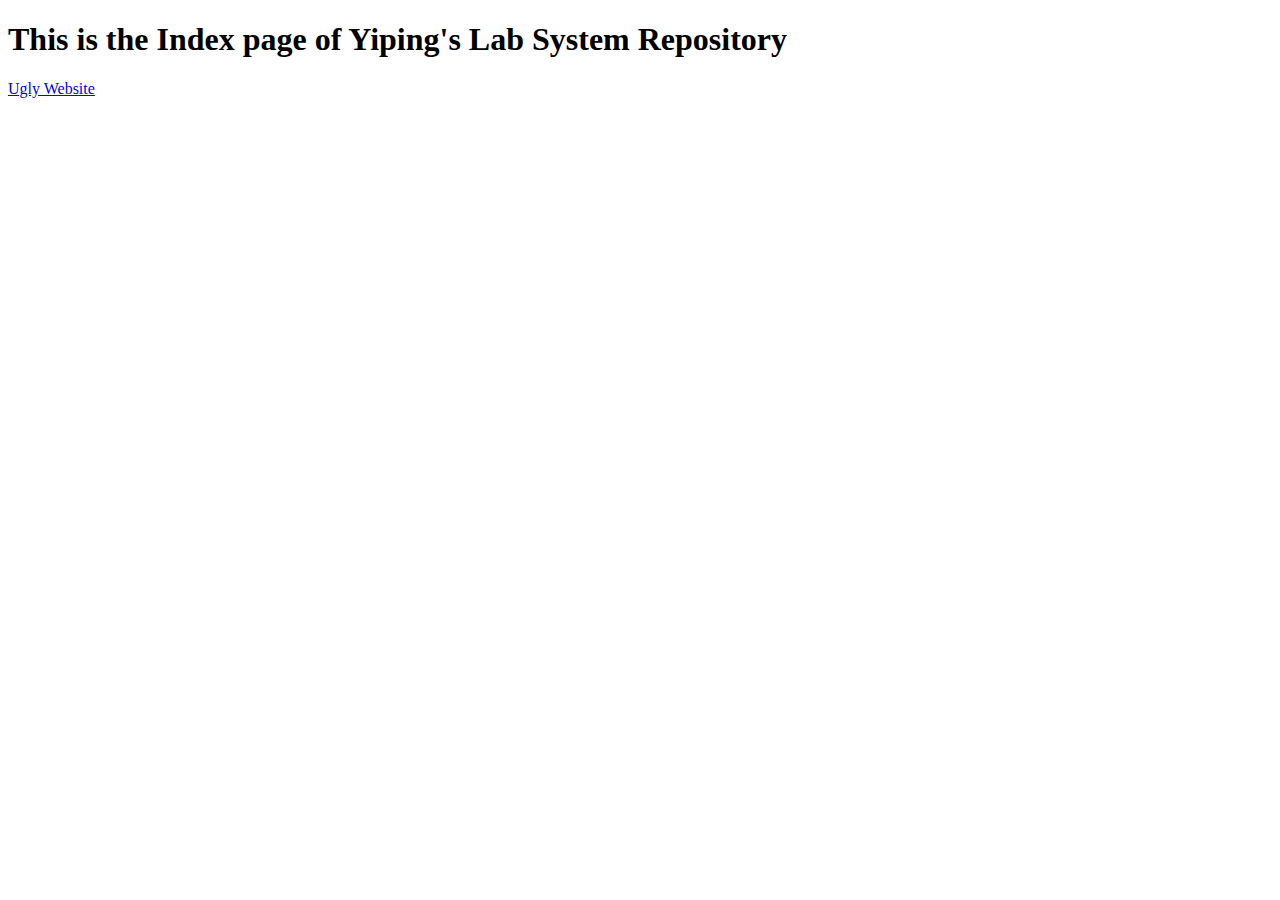
<file: index.html>
<!DOCTYPE HTML>
<html lang="en">
<head>
	<meta charset="UTF-8">


	<title>Yiping Dong</title>
  
  <head>
	  <h1>This is the Index page of Yiping's Lab System Repository</h1>
  </head>
  
  <body>
	  <p>
		  <a href = "ugly-website/ugly-website.html">Ugly Website</a>
	  </p>
  </body>
  </html>
</file>
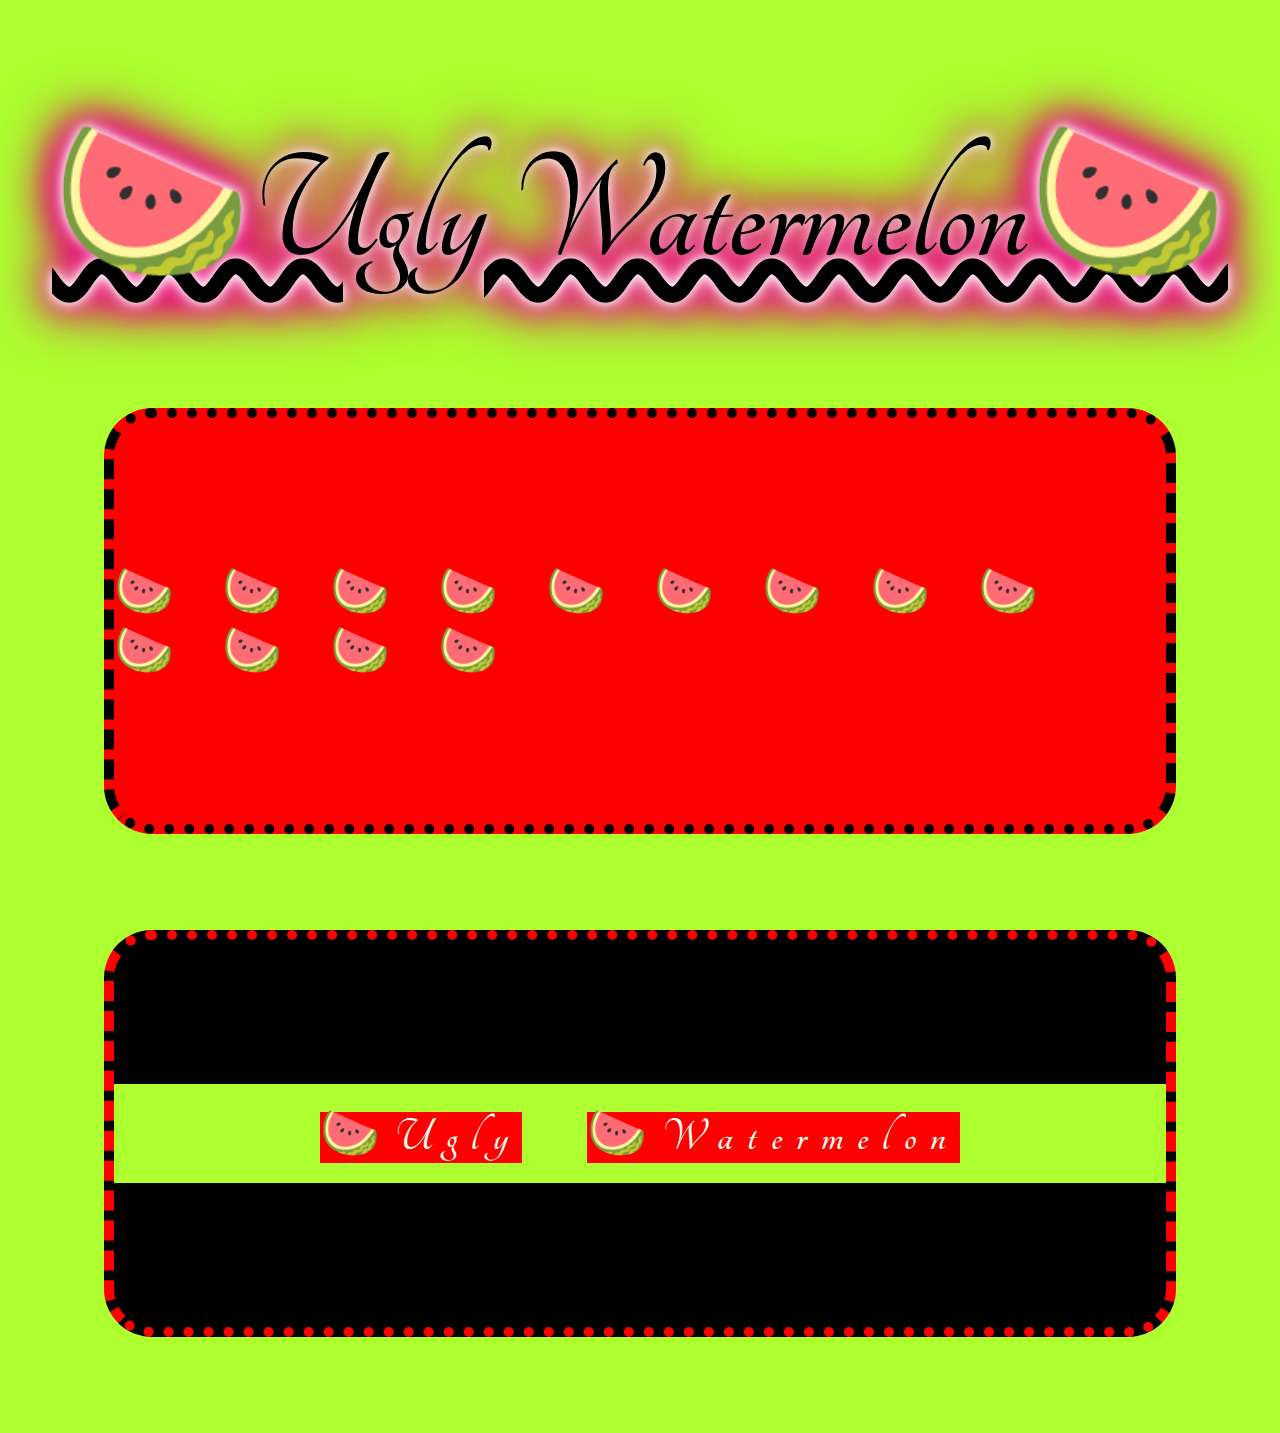
<file: ugly-website/ugly-website.html>
<!DOCTYPE html>

<html>

<head>
    <title>🍉Ugly Watermelon🍉</title>
    <link rel = "stylesheet" type = "text/css" href = "uglyss.css">
</head>

<body>
<h1>🍉Ugly Watermelon🍉</h1>

<div>
<p>🍉🍉🍉🍉🍉🍉🍉🍉🍉🍉🍉🍉🍉</p>
</div>

<div id = "black">
<ul>
    <li>🍉Ugly</li>
    <li>🍉Watermelon</li>
</ul>
</div>

</body>

</html>
</file>
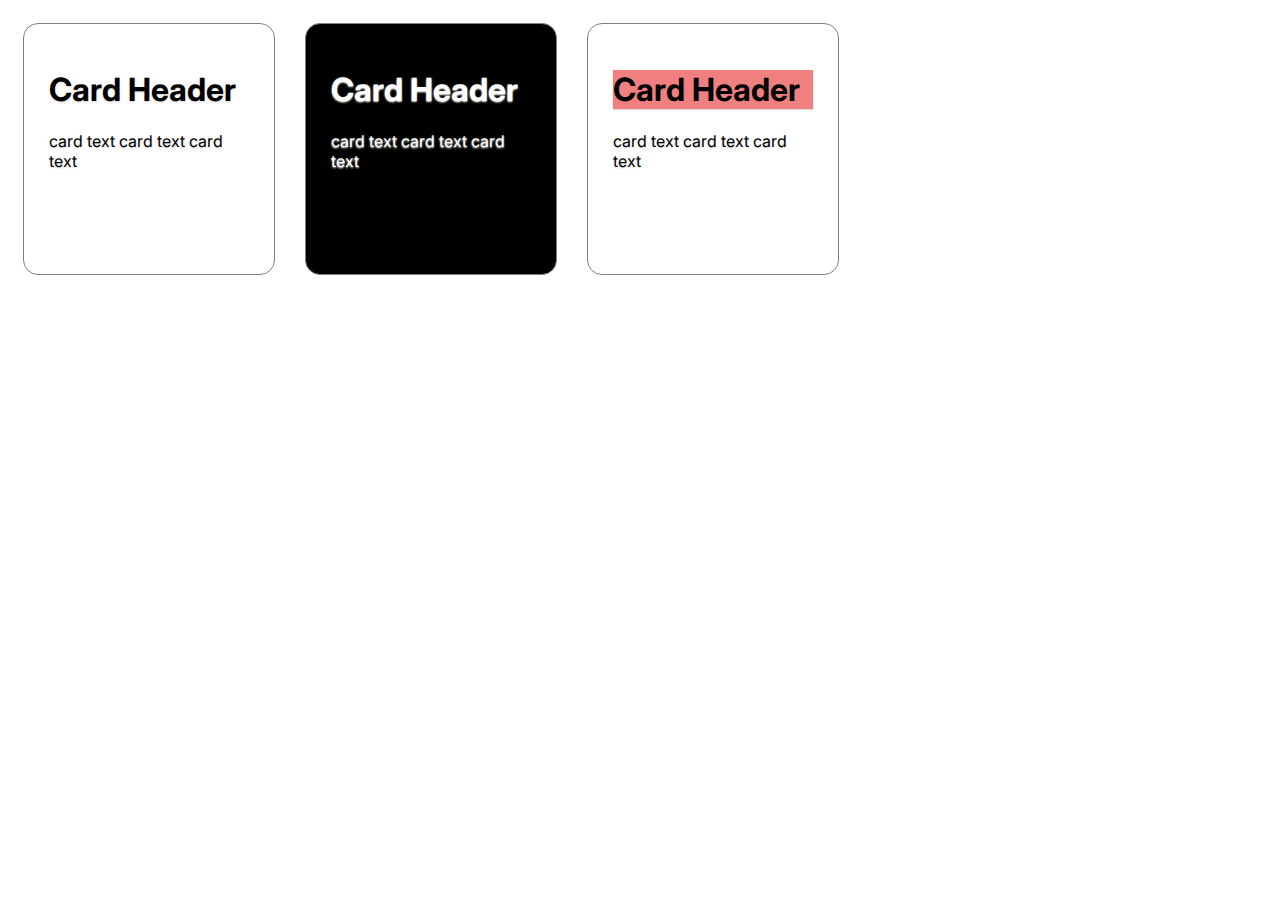
<file: inclass-css/css/css-example.html>
<!DOCTYPE html>

<html>

<head>
    <title>CSS class workshop</title>
    <link rel = "stylesheet" type = "text/css" href = "example.css">
</head>

<body>
    <div class = "parent">
        <div class = "cards">
            <h1>Card Header</h1>
            <p>card text card text card text</p>
        </div>
        <div class = "cards" id="black">
            <h1>Card Header</h1>
            <p>card text card text card text</p>
        </div>
        <div class = "cards">
            <h1 id = "highlight">Card Header</h1>
            <p>card text card text card text</p>
        </div>
    </div>
</body>

</html>
</file>
<file: ugly-website/uglyss.css>
@import url('https://fonts.googleapis.com/css2?family=Dancing+Script:wght@400;700&family=Tangerine:wght@400;700&display=swap');
@import url('https://fonts.googleapis.com/css2?family=Praise&family=Yuji+Boku&display=swap');

html {
    background-color:greenyellow;
    font-family: 'Tangerine', cursive;
}

.svg-object{
    height: 500px;    
    width: 500px;
    margin: 0 35%;
}

h1{
    font-size: 10em;
    text-align: center;
    text-decoration: underline;
    text-decoration-style: wavy;
    text-shadow: 0 0 10px #fff, 0 0 20px #fff, 0 0 30px #e60073, 0 0 40px #e60073, 0 0 50px #e60073, 0 0 60px #e60073, 0 0 70px #e60073;
}



div {
    display: block;
    margin: 2em;
    padding:2em 0;
    background-color:red;
    font-size: 3em;
    letter-spacing: 1em;
    border-style: dotted dashed;
    border-width: 10px;
    border-radius: 1em;
}

#black {
    background-color: black;
    border-color: red;
}

ul {
    background: greenyellow;
    padding: 20px;
    list-style-type: square;
    list-style-position: inside;
    text-align: center;
  }

li{
    display: inline;
    background: red;
    margin: 5px;
    color: honeydew;
    letter-spacing: 0.3em;
    font-weight: 800;
  }

  li:hover{
      background-color: green;
      color: red;
      text-shadow: 0 0 10px #fff, 0 0 20px #fff, 0 0 30px #e60073, 0 0 40px #e60073, 0 0 50px #e60073, 0 0 60px #e60073, 0 0 70px #e60073;

  }

  @media screen and (max-width: 768px) {
    html {
        font-family: 'Praise', cursive;
        background-color:red;
    }

    h1 {
        font-size: 7em;
        text-shadow: 0 0 10px #fff, 0 0 20px #fff, 0 0 30px rgb(255,220,0), 0 0 40px rgb(255,220,0), 0 0 50px rgb(255,220,0), 0 0 60px rgb(255,220,0), 0 0 70px rgb(255,220,0);
    }

    .svg-object {
        height: 300px;    
        width: 300px;
    }

    div {
        margin: 0.8em;
        padding: 0.8em 0;
        transform: scaleX(-1);
        background-color: greenyellow;
    }

    ul {
        background: red;
    }

    li {
        background: greenyellow;
    }


}

@media screen and (max-width: 376px) {
    html {
        font-family: 'Yuji Boku', serif;
        transform: scaleY(-1);
    }

    h1 {
        font-size: 4em;
        text-shadow: 0 0 10px #fff, 0 0 20px #fff, 0 0 30px rgb(0, 255, 0), 0 0 40px rgb(0, 255, 0), 0 0 50px rgb(0, 255, 0), 0 0 60px rgb(0, 255, 0), 0 0 70px rgb(0, 255, 0);
    }  

    .svg-object {
        height: 150px;    
        width: 150px;
    }

    div {
        margin: 0.3em;
        padding: 0.3em 0;
        transform: scaleX(-1);
        background-color:greenyellow;
    }

    ul {
        background: red;
    }

    li {
        background: greenyellow;
    }


}
</file>
<file: inclass-css/css/example.css>
@import url('https://fonts.googleapis.com/css2?family=Inter:wght@400;600&display=swap');

body {
    font-family: 'Inter', sans-serif;
}
.cards{
    border: 1px solid grey;
    width: 200px;
    height: 200px;
    border-radius: 15px;
    padding: 25px;
    margin: 15px;
    background-color: white;
    text-shadow: 0px 1px 2px lightgray;
}
/* .cards p, .cards h1{
    text-shadow: 0px 1px 2px lightgray;
} */
.parent{
    width: 100vw;
    display: flex;
    align-items: center;
    justify-content:flex-start;
}
#black{
    background-color: black;
    color:white;
    text-shadow: 0px 1px 2px ivory;
}
#highlight{
    background-color: lightcoral;
    box-shadow: 0px 1px 2px lightgray;
    text-shadow: none;
}
</file>
